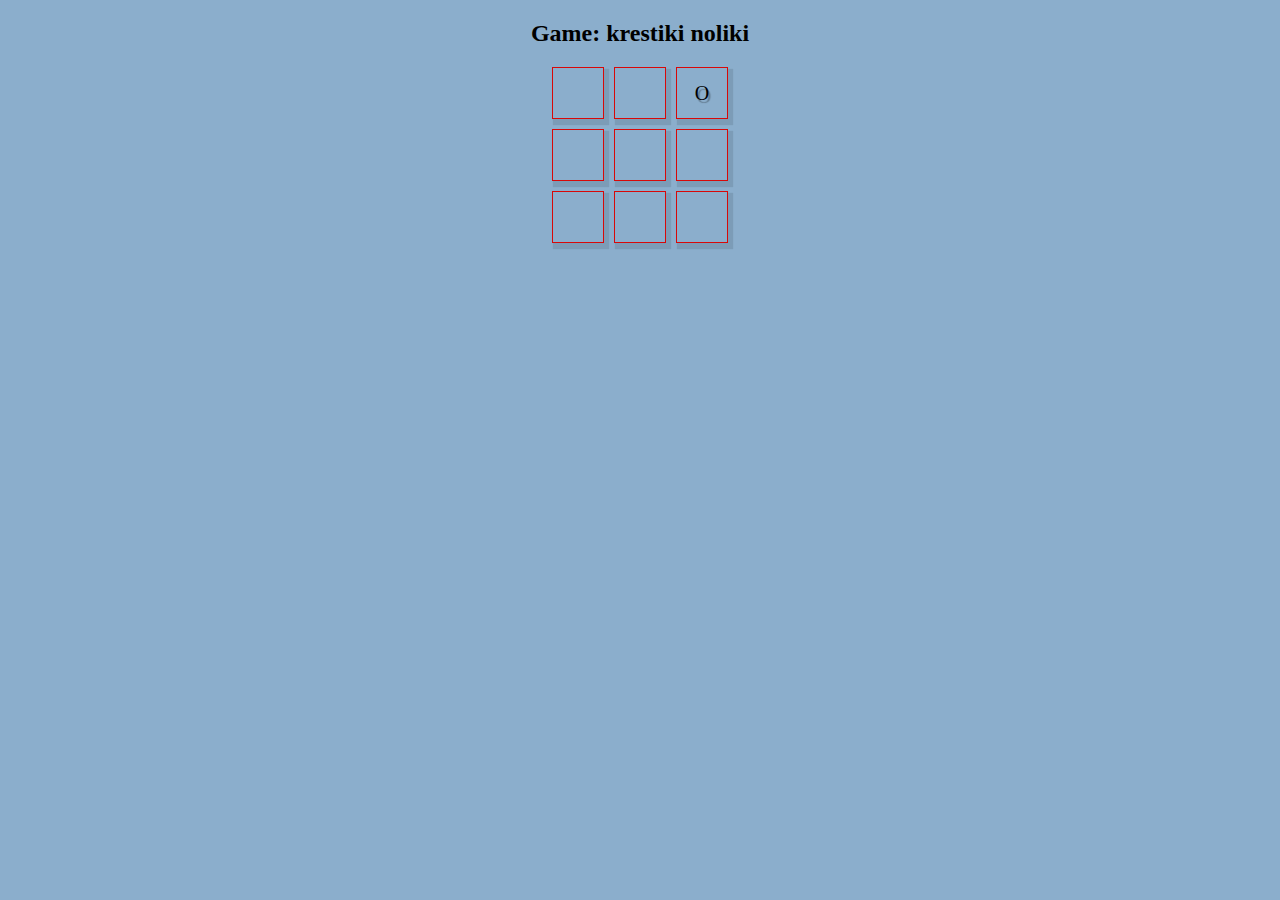
<file: крестики нолики/index.html>
<!DOCTYPE html>
<html lang="en">
<head>
    <meta charset="UTF-8">
    <meta http-equiv="X-UA-Compatible" content="IE=edge">
    <meta name="viewport" content="width=device-width, initial-scale=1.0">
    <title>Document</title>
    <link rel="stylesheet" href="./style.css">
</head>
<body>
    <h2>Game: krestiki noliki</h2>
	<div id="game">
		<div class="table">
			<table cellpadding="0" cellspacing="0">
				<tr>
					<td>
						<div class="inner"></div>
					</td>
					<td>
						<div class="inner"></div>
					</td>
					<td>
						<div class="inner"></div>
					</td>
				</tr>
				<tr>
					<td>
						<div class="inner"></div>
					</td>
					<td>
						<div class="inner"></div>
					</td>
					<td>
						<div class="inner"></div>
					</td>
				</tr>
				<tr>
					<td>
						<div class="inner"></div>
					</td>
					<td>
						<div class="inner"></div>
					</td>
					<td>
						<div class="inner"></div>
					</td>
				</tr>
			</table>
			<div class="winning"></div>
		</div>
		<div id="win_block">
			<span class="winner"></span>
			<span class="again">Играть еще!</span>
		</div>
	</div>



    <script src="./main.js"></script>
</body>
</html>
</file>
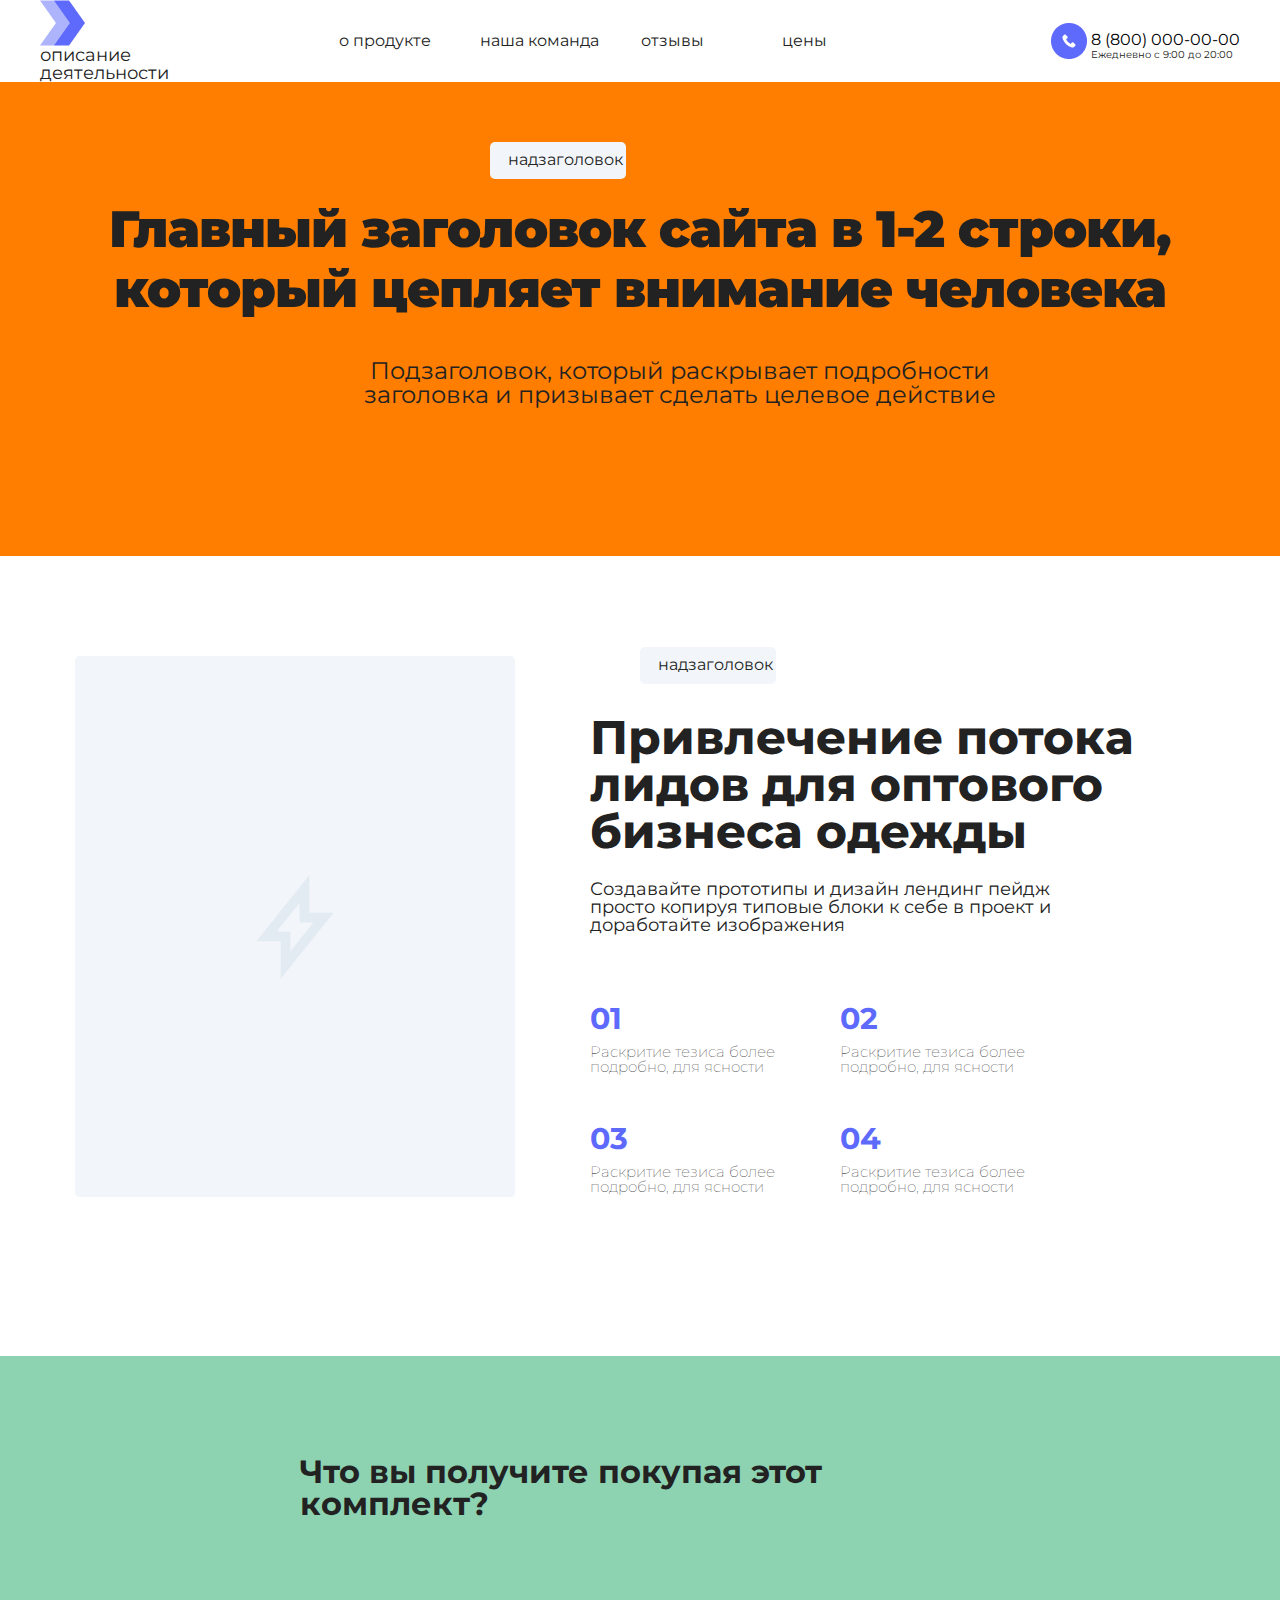
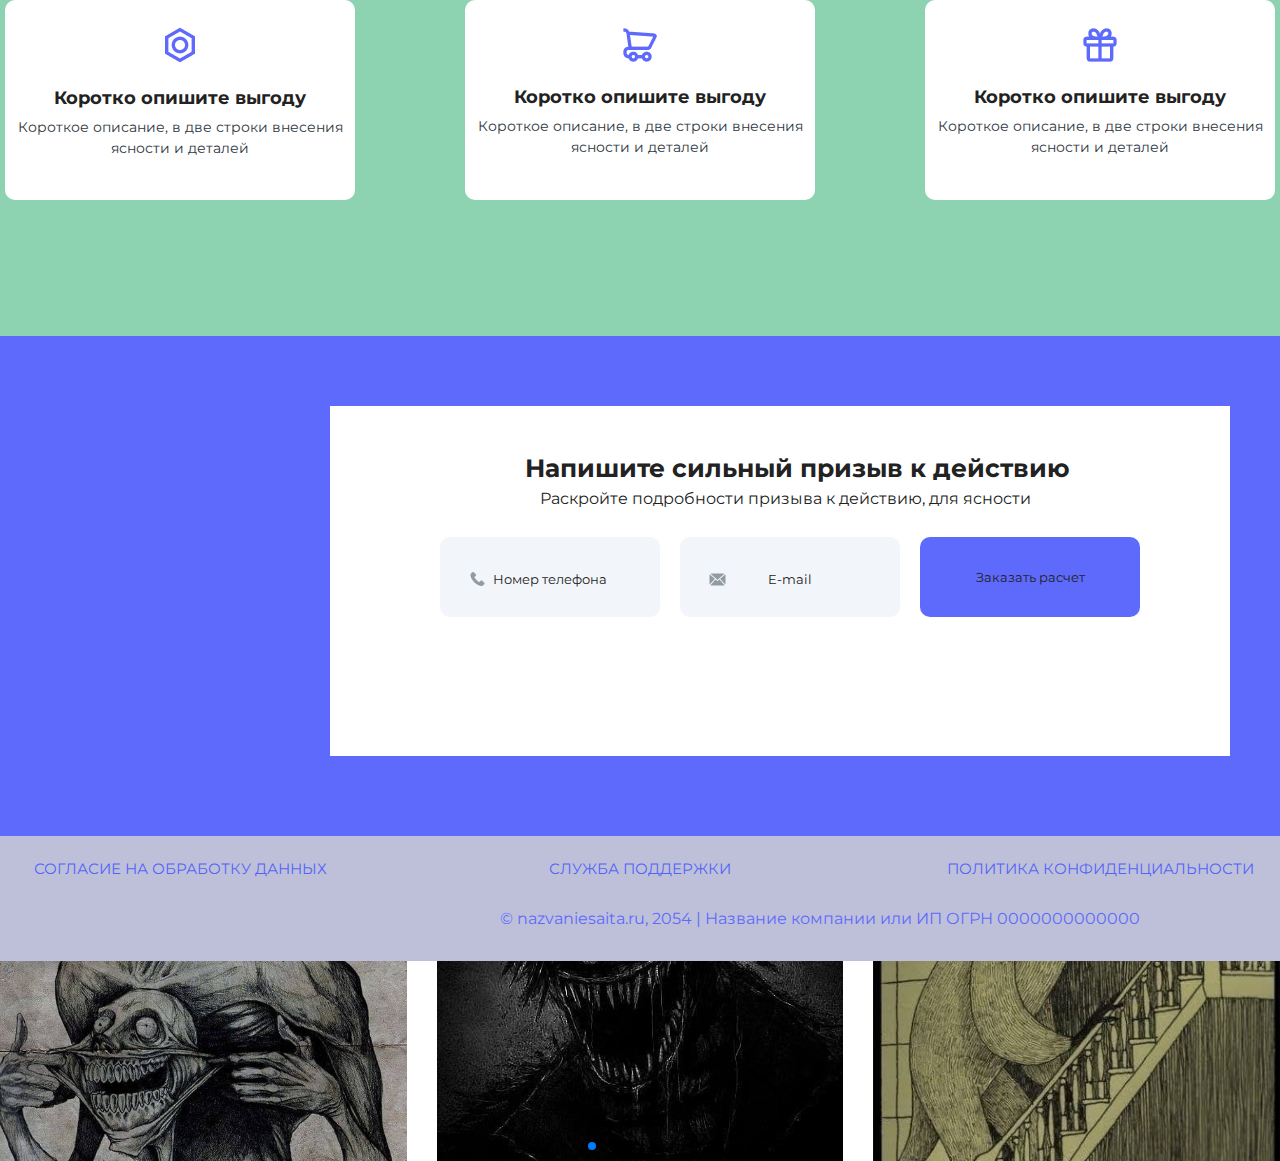
<file: сайт/index.html>
<!DOCTYPE html>
<html lang="en">
<head>
    <meta charset="UTF-8">
    <meta http-equiv="X-UA-Compatible" content="IE=edge">
    <meta name="viewport" content="width=device-width, initial-scale=1.0">
    <title>WOOOW</title>
    <link rel="stylesheet" href="./css/style.css">
    <link rel="stylesheet" href="./css/reset.css">
    <link rel="shortcut icon" href="./img/котик.png">
    <link rel="preconnect" href="https://fonts.googleapis.com">
    
    <link
      rel="stylesheet"
      href="https://cdn.jsdelivr.net/npm/swiper/swiper-bundle.min.css"
    />
    <link rel="preconnect" href="https://fonts.gstatic.com" crossorigin>
    <link href="https://fonts.googleapis.com/css2?family=Montserrat&display=swap" rel="stylesheet">
    <link
    rel="stylesheet"
    href="https://cdnjs.cloudflare.com/ajax/libs/animate.css/4.1.1/animate.min.css"
  />
</head>
<body>
    <header class="header">
        <div class="container">
            <div class="header__container">
                <div class="logo">
                    <img src="./img/02. Лого.png" alt="">
                    <h3 class="first">
                        описание 
                    </h3>
                    <h3 class="first">
                        деятельности
                    </h3>
                    
                </div>
                <div class="header-container">
                    <div class="p-1">
                        о продукте
                    </div>
                    <div class="p-2">
                        наша команда
                    </div>
                    <div class="p-3">
                        отзывы
                    </div>
                    <div class="p-4">
                        цены
                    </div>
                    
                </div>
                <div class="container-tele animate__animated animate__heartBeat animate__repeat-3 animate__slower	3s">
                    <img src="./img/3. Круг, заливка, большая.png" alt="">
                    <a href="">8 (800) 000-00-00</a>
                    <p>Ежедневно с 9:00 до 20:00</p>
                </div>
            </div>
        </div>
       
    </header>
    <div class="content">
        <div class="container">
            <h3 class="zag">
                надзаголовок
            </h3>
            <h1 class="yellow">
                Главный заголовок сайта в 1-2 строки, который цепляет внимание человека
            </h1>
            <p class="podzag">
                Подзаголовок, который раскрывает подробности заголовка и призывает сделать целевое действие
            </p>
        </div>
    </div>
    <div class="main__container">
        <div class="container">
            <div class="logo-middle">
                <img src="./img/placeholder (1).png" alt="" class="moln">
                
                <h3 class="zag-middle">надзаголовок</h3>
            <h1 class="podzag-middle">
                Привлечение потока лидов для оптового бизнеса одежды
            </h1>
            <p class="podpodzag">
                Создавайте прототипы и дизайн лендинг пейдж просто копируя типовые блоки к себе в проект и доработайте изображения
            </p>
                <div class="nums">
                    <p class="a">01</p>
                    <p class="b">02</p>
                    <p class="c">03</p>
                    <p class="d">04</p>
                </div>
                <div class="slova">
                    <p class="e">Раскритие тезиса более подробно, для ясности</p>
                    <p class="f">Раскритие тезиса более подробно, для ясности</p>
                    <p class="g">Раскритие тезиса более подробно, для ясности</p>
                    <p class="h">Раскритие тезиса более подробно, для ясности</p>
                </div>
            </div>
        </div>
    </div>
    <div class="main-2__container">
        <p class="blueb-zag">
            Что вы получите покупая этот комплект?
        </p>
        <div class="box__container">
            <div class="box-1"> <img src="./img/шестиренка.png" alt="" class="popa">
                <h3 class="qq">Коротко опишите выгоду </h3>
                <p class="fof">
                    Короткое описание, в две строки внесения ясности и деталей
                </p>
            </div>
            <div class="box-2"> <img src="./img/телега.png" alt=" " class="popa"> 
                <h3 class="qq">Коротко опишите выгоду</h3>
                <p class="fof">
                    Короткое описание, в две строки внесения ясности и деталей
                </p>
            </div>
            <div class="box-3">  <img src="./img/подарок.png" alt="" class="popa"> 
                <h3 class="qq">Коротко опишите выгоду</h3>
                <p class="fof">
                    Короткое описание, в две строки внесения ясности и деталей
                </p>
            </div>
        </div>
    </div>
    <div class="container__main-3">
        <div class="container__huy">
            
        </div>
        <h1 class="priz">
            Напишите сильный призыв к действию 
        </h1>
        <h6 class="gg">
            Раскройте подробности призыва к действию, для ясности
        </h6>
        <div class="container__zhopa">
            <div class="boxhuy-1"> 
                <img src="./img/телефончик.png" alt="" class="popop"> 
                
                <h6 class="gog">Номер телефона</h6> 
            </div>
            <div class="boxhuy-2"> 
                <img src="./img/почта.png" alt="" class="popop">
                <h6 class="gog">E-mail</h6>  
                </div>
            <div class="boxhuy-3"> Заказать расчет </div>
        </div>
    </div>
    <footer>
        <div class="footer__container">
            <div class="bof-1"> 
                <p class="change-text">Согласие на обработку данных</p>
            </div>
            <div class="bof-2">                    
                <p class="change-text">Служба поддержки</p>
            </div>
            <div class="bof-3">                    
                <p class="change-text">Политика конфиденциальности</p>
            </div>
        </div>
        <div class="footer__container-2">
            <p class="op animate__animated animate__shakeY animate__slower	3s">© nazvaniesaita.ru, 2054 | Название компании или ИП ОГРН 0000000000000</p>
        </div>
    </footer>
    <div class="swiper mySwiper">
        <div class="swiper-wrapper">
          <div class="swiper-slide"><img src="./img/1card.jpg" alt=""></div>
          <div class="swiper-slide"><img src="./img/2 card.jpg" alt=""></div>
          <div class="swiper-slide"><img src="./img/3 card.jpg" alt=""></div>
          <div class="swiper-slide"><img src="./img/4 card.jpg" alt=""></div>
          <div class="swiper-slide"><img src="./img/5 card.jpg" alt=""></div>
          <div class="swiper-slide"><img src="./img/6 card.jpg" alt=""></div>
          <div class="swiper-slide"><img src="./img/рубашка.jpg" alt=""></div>
          <div class="swiper-slide"><img src="./img/photo_2022-09-27_19-16-27.png" alt=""></div>
          <div class="swiper-slide"><img src="./img/pop.jpg" alt=""></div>
        </div>
        <div class="swiper-pagination"></div>
      </div>
      <script src="https://cdn.jsdelivr.net/npm/swiper/swiper-bundle.min.js"></script>
      <script src="./main.js"></script>
</body>
</html>
</file>
<file: крестики нолики/style.css>
h2 {
	text-align: center;
}
body{
	background-color: rgb(139, 174, 204);
}
.inner {
	width: 50px;
	height: 50px;
	font-size: 20px;
	line-height: 50px;
	text-align: center;
	text-transform: uppercase;
	border: 1px solid rgb(216, 8, 8);
	margin: 5px;
	cursor: pointer;

	box-shadow: 3px 4px 1px 2px rgba(1,1,1, 0.1);
	text-shadow: 2px 3px  1px rgba(1,1,1, 0.3);
	user-select: none;
}
table {
	/*margin: 0 auto;*/
}

#win_block {
	display: none;
	text-align: center;
	padding-top: 20px;
	font-size: 20px;
}
#win_block .again{
	font-weight: bold;
	cursor: pointer;
	color: rgb(16, 152, 66);
	border-bottom: 1px solid #369;
}
#win_block .again:hover{
	border-color: transparent;
	
}


#game {
	position: relative;
}
#game .table{
	/*border: 1px solid red;*/
	display: table;
	
	margin: 0 auto;
	position: relative;
}
#game .table .winning{
	display: none;
	width: 100%;
	height: 100%;
	background: rgba(0,200,0, 0.5);

	position: absolute;
	top: 0;
	left: 0;
}

#game table tr:first-child div {
	margin-top: 0;
}
#game table tr:last-child div {
	margin-bottom: 0;
}
#game table tr td:first-child div {
	margin-left: 0;
}
#game table tr td:last-child div {
	margin-right: 0;
}
</file>
<file: сайт/css/style.css>
body{
    display: flex;
    flex-direction: column;
    justify-content: space-between;
    min-height: 100vh;
}

.container{
    max-width: 1200px;
    margin: 0 auto;
}

.header__container {
    display: flex;
    justify-content: space-between;
    min-height: 60px;
    align-items: center;
}
.first{
    font-family: 'Montserrat', sans-serif;
    font-size: 18px;

}

.header-container{
    display: grid;
    gap: 41px;
    grid-template-columns: 100px 120px 100px 100px;
    font-family: 'Montserrat', sans-serif;
}

.container-tele a{
    text-decoration: none;
    font-family: 'Montserrat', sans-serif;
    color: black;
}
.container-tele p{
    font-size: 10px;
    font-family: 'Montserrat', sans-serif;
    margin-left: 40px;
    margin-top: -9px;
}
.content{
    height: 474px;
    background-color: #FF7E00;
}
.yellow{
    font-family: 'Montserrat', sans-serif;    

    font-style: normal;
    font-weight: 700;
    font-size: 51px;
    line-height: 60px;

    text-align: center;
    letter-spacing: -1px;
    margin-top: 20px;
    font-weight: 900;

}
.logo-middle{
    min-height: 800px;
}
.zag{
    font-family: 'Montserrat', sans-serif;    

    flex-direction: row;
    padding: 10px 18px;
    gap: 10px;

    width: 100px;
    height: 17px;

    background: #F2F6FA;
    border-radius: 5px;

    flex: none;
    order: 0;
    flex-grow: 0;
    margin-left: 450px;
    margin-top: 60px;
    
}
.podzag{
    font-family: Montserrat, sans-serif;
    margin-top: 40px;
    margin-left: 290px;
    font-size: 24px;
    max-width: 700px;
    text-align: center;
}

.moln{
    width: 440px;
    margin-left: 35px;
    margin-top: 100px;
    
}
.moln:hover {
    box-shadow:
      1px 1px #53ea93,
      2px 2px #53ea93,
      3px 3px #53ea93,
      4px 4px #53ea93,
      5px 5px #53ea93,
      6px 6px #53ea93,
      7px 7px #53ea93;
    -webkit-transform: translateX(-7px);
    transform: translateX(-7px);
  }

.zag-middle{
    font-family: Montserrat, sans-serif;
    flex-direction: row;
    align-items: center;
    padding: 10px 18px;
    gap: 10px;

    width: 100px;
    height: 17px;

    background: #F2F6FA;
    border-radius: 5px;

    flex: none;
    order: 0;
    flex-grow: 0;
    margin-top: -550px;
    margin-left: 600px;
}

.podzag-middle{
    font-family: Montserrat, sans-serif;
    font-weight: 750;
    width: 700px;
    font-size: 47px;
    margin-left: 550px;
    margin-top: 30px;
}

.podpodzag{
    font-family: Montserrat, sans-serif;
    margin-top: 25px;
    margin-left: 550px;
    font-size: 18px;
    max-width: 500px;
}

.nums{
    color: #5D6AFB;
    font-family: Montserrat, sans-serif;
    font-size: 30px;
    font-weight: bolder;
    margin-left: 550px;
    margin-top: 70px;
    justify-items: start;
    display: grid;
    gap: 50px;
    height: 10px;
    grid-template-rows: 70px 200px;
    grid-template-columns: 200px 200px;
}

.slova{
    color: black;
    font-family: Montserrat, sans-serif;
    font-size: 15px;
    margin-left: 550px;
    margin-top: 30px;
    justify-items: start;
    display: grid;
    gap: 50px;
    height: 10px;
    grid-template-rows: 70px 300px;
    grid-template-columns: 200px 200px;
    font-weight: 100;
}

.main-2__container{
    
    background-color: #8DD3B2;
    display: flex;

    flex-direction: column;
    align-items: center;
    padding: 200px 300px;
    gap: 80px;
    font-family: Montserrat, sans-serif;
    font-weight: 700;
    font-size: 32px;
    max-height: 180px;
    min-height: 150px;
}

[class^="box-"] {
    background-color: #ffffff;

    display: grid;
    place-items: center;
    border-radius: 10px;
}

.box__container {
    display: grid;
    grid-gap: 0 110px;

    grid-template-columns: repeat(3,350px);
    font-family: Montserrat, sans-serif;
    height: 200px;
    min-height: 200px;
}

.qq{
    margin-top: -40px;
    font-size: 18px;

}

.fof{
    font-size: 14px;
    margin-top: -70px;
    font-family: 'Montserrat';
    font-style: normal;
    font-weight: 400;
    font-size: 14px;
    line-height: 150%;
    text-align: center;
    color: #2E363E;
}

.blueb-zag{
    margin-top: -100px;
}

.container__main-3{
    background-color: #5D6AFB;
    min-height: 500px;
}


.container__huy{
    width: 900px;
    height: 350px;
    background-color: white;
    margin-top: 70px;
    margin-left: 330px;
}

.priz{
    font-family: 'Montserrat';
    font-weight: 700;
    font-size: 25px;
    margin-top: -300px;
    margin-left: 525px;
}

.gg{
    font-family: 'Montserrat';
    font-weight: 400;
    font-size: 16px;
    margin-left: 540px;
    margin-top: 10px;
}

[class^="boxhuy-"] {
    background-color: #F2F6FA;
    display: grid;
    place-items: center;
    border-radius: 10px;
    font-family: 'Montserrat';
    font-weight: 400;
    font-size: 13px;
}

.container__zhopa {
    display: grid;
    gap: 20px;
    grid-template-columns: repeat(3,1fr);
    width: 700px;
    height: 80px;
    margin-left: 440px;
    margin-top: 30px;
    
}

.boxhuy-3{
    background-color: #5D6AFB;
}

.popop{
    margin-top: 25px;
    margin-left: -145px;
}

.gog{
    margin-top: -55px;
}

.footer__container{
    display: grid;
    gap: 100px;
    grid-template-columns: repeat(3,1fr);
    margin-top: 20px;
}

footer{
    
    background-color: #BEC0DA;
}

[class^="bof-"] {  
    display: grid;
    place-items: center;
    font-size: 12px;
    font-family: 'Montserrat';
}

p.change-text{
    color: #5265f6;
    font-size: 15px;
    font-weight: 400;
    padding: 5px 0px;
    text-transform: uppercase;
    line-height: 1;
    -webkit-transition: all 0.5s ease;
    transition: all 0.5s ease; 
}
p.change-text:hover{
    color: #f66d52;
}
.op{
    font-family: 'Montserrat';
    width: 700px;
    margin-left: 500px;
    margin-top: 30px;
    color: #5D6AFB;
}
p.op:hover{
    color: darkblue;
    -webkit-transform: scale(1.2);
    -ms-transform: scale(1.2);
    transform: scale(1.2);
}

.footer__container-2{
    height: 50px;
}



@media screen and (max-width: 400px) {


}
.swiper {
    width: 100%;
    height: 100%;
  }

  .swiper-slide {
    text-align: center;
    font-size: 18px;
    background: #fff;

    /* Center slide text vertically */
    display: -webkit-box;
    display: -ms-flexbox;
    display: -webkit-flex;
    display: flex;
    -webkit-box-pack: center;
    -ms-flex-pack: center;
    -webkit-justify-content: center;
    justify-content: center;
    -webkit-box-align: center;
    -ms-flex-align: center;
    -webkit-align-items: center;
    align-items: center;
  }

  .swiper-slide img {
    display: block;
    width: 100%;
    height: 200px;
    object-fit: cover;
  }
 

  .animate__animated.animate__bounce {
    --animate-duration: 5s;
  }
  
  /* This changes all the animations globally */
  :root {
    --animate-duration: 800ms;
    --animate-delay: 5s;
  }
</file>
